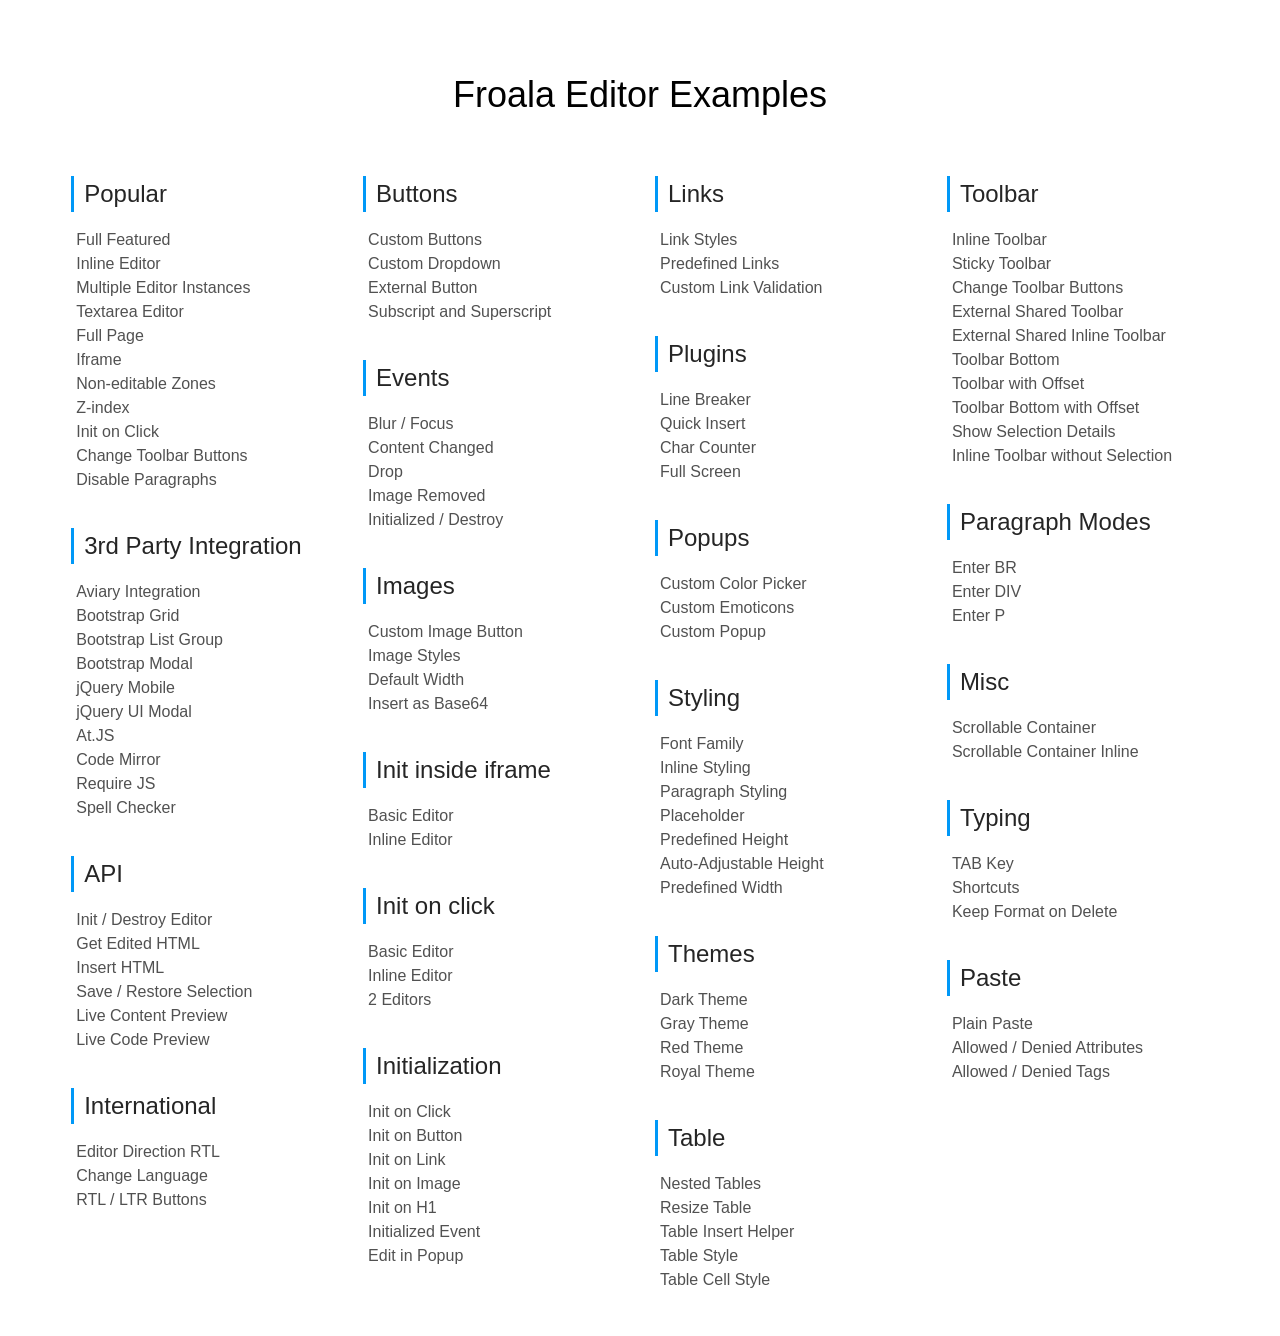
<file: webdeign/froala/index.html>
<!DOCTYPE html>
<html>

<head>
  <meta charset="utf-8">
  <meta name="viewport" content="width=device-width, height=device-height, initial-scale=1.0, maximum-scale=1.0" />
  <title>Froala Editor Examples</title>

  <style>
    body {
      line-height: 1.5;
      font-family: sans-serif;
      -webkit-font-smoothing: antialiased;
      -moz-osx-font-smoothing: grayscale;
    }

    section {
      width: 90%;
      margin: auto;
      padding-top: 30px;
    }

    #data-list {
      -webkit-column-gap: 30px;
      /* Chrome, Safari, Opera */
      -moz-column-gap: 30px;
      /* Firefox */
      column-gap: 30px;
      -webkit-column-count: 4;
      /* Chrome, Safari, Opera */
      -moz-column-count: 4;
      /* Firefox */
      column-count: 4;
    }

    #data-list>div {
      page-break-inside: avoid;
    }

    #data-list>div:after {
      content: "";
      display: block;
      height: 20px;
    }

    h1 {
      font-size: 36px;
      font-weight: 300;
      text-align: center;
    }

    h2 {
      margin: 0;
      color: #252525;
      border-left: 3px solid #0098f7;
      padding-left: 10px;
      font-weight: 400;
    }

    ul {
      padding-left: 5px;
    }

    ul li {
      list-style: none;
      font-size: 16px;
    }

    ul li a {
      text-decoration: none;
      color: #515151;
    }

  </style>
</head>

<body>
  <section>
    <h1>Froala Editor Examples</h1>

    <br/>

    <div id="data-list">
      <div>
        <h2>Popular</h2>
        <ul>
          <li><a href="./html/popular/full.html" title="Full Featured">Full Featured</a></li>
          <li><a href="./html/popular/toolbar_inline.html" title="Inline Editor">Inline Editor</a></li>
          <li><a href="./html/popular/two_instances.html" title="Multiple Editor Instances">Multiple Editor Instances</a></li>
          <li><a href="./html/popular/textarea.html" title="Textarea Editor">Textarea Editor</a></li>
          <li><a href="./html/popular/full_page.html" title="Full Page">Full Page</a></li>
          <li><a href="./html/popular/iframe.html" title="Iframe">Iframe</a></li>
          <li><a href="./html/popular/disable_edit.html" title="Non-editable Zones">Non-editable Zones</a></li>
          <li><a href="./html/popular/z_index.html" title="Z-index">Z-index</a></li>
          <li><a href="./html/popular/init_on_click.html" title="Init on Click">Init on Click</a></li>
          <li><a href="./html/popular/toolbar_buttons.html" title="Change Toolbar Buttons">Change Toolbar Buttons</a></li>
          <li><a href="./html/popular/disable_paragraphs.html" title="Disable Paragraphs">Disable Paragraphs</a></li>
        </ul>
      </div>

      <div>
        <h2>3rd Party Integration</h2>
        <ul>
          <li><a href="./html/3rd-party/aviary/index.html" title="Bootstrap Grid">Aviary Integration</a></li>
          <li><a href="./html/3rd-party/bootstrap/grid.html" title="Bootstrap Grid">Bootstrap Grid</a></li>
          <li><a href="./html/3rd-party/bootstrap/lists.html" title="Bootstrap List Group">Bootstrap List Group</a></li>
          <li><a href="./html/3rd-party/bootstrap/modal.html" title="Bootstrap Modal">Bootstrap Modal</a></li>
          <li><a href="./html/3rd-party/jquery/mobile.html" title="jQuery Mobile">jQuery Mobile</a></li>
          <li><a href="./html/3rd-party/jquery/ui_modal.html" title="jQuery UI Modal">jQuery UI Modal</a></li>
          <li><a href="./html/3rd-party/at.js.html" title="At.JS">At.JS</a></li>
          <li><a href="./html/3rd-party/code-mirror.html" title="Code Mirror">Code Mirror</a></li>
          <li><a href="./html/3rd-party/require_js/index.html" title="Require JS">Require JS</a></li>
          <li><a href="./html/3rd-party/spell-checker/spell-checker.html" title="Spell Checker">Spell Checker</a></li>
        </ul>
      </div>

      <div>
        <h2>API</h2>
        <ul>
          <li><a href="./html/api/init_destroy.html" title="Init / Destroy Editor">Init / Destroy Editor</a></li>
          <li><a href="./html/api/get_html.html" title="Get HTML">Get Edited HTML</a></li>
          <li><a href="./html/api/insert_html.html" title="Insert HTML">Insert HTML</a></li>
          <li><a href="./html/api/selection.html" title="Save / Restore Selection">Save / Restore Selection</a></li>
          <li><a href="./html/api/live_content_preview.html" title="Live Content Preview">Live Content Preview</a></li>
          <li><a href="./html/api/live_code_preview.html" title="Live Code Preview">Live Code Preview</a></li>
        </ul>
      </div>

      <div>
        <h2>International</h2>
        <ul>
          <li><a href="./html/international/direction_rtl.html" title="Editor Direction RTL">Editor Direction RTL</a></li>
          <li><a href="./html/international/language.html" title="Change Language">Change Language</a></li>
          <li><a href="./html/international/rtl_ltr_buttons.html" title="RTL / LTR Buttons">RTL / LTR Buttons</a></li>
        </ul>
      </div>

      <div>
        <h2>Buttons</h2>
        <ul>
          <li><a href="./html/buttons/custom_buttons.html" title="Custom Buttons">Custom Buttons</a></li>
          <li><a href="./html/buttons/custom_dropdown.html" title="Custom Dropdown">Custom Dropdown</a></li>
          <li><a href="./html/buttons/external_button.html" title="External Button">External Button</a></li>
          <li><a href="./html/buttons/subscript_superscript.html" title="Subscript and Superscript">Subscript and Superscript</a></li>
        </ul>
      </div>

      <div>
        <h2>Events</h2>
        <ul>
          <li><a href="./html/events/blur_focus.html" title="Blur / Focus">Blur / Focus</a></li>
          <li><a href="./html/events/content_changed.html" title="Content Changed">Content Changed</a></li>
          <li><a href="./html/events/drop.html" title="Drop">Drop</a></li>
          <li><a href="./html/events/image_removed.html" title="Image Removed">Image Removed</a></li>
          <li><a href="./html/events/initialized_destroy.html" title="Initialized / Destroy">Initialized / Destroy</a></li>
        </ul>
      </div>

      <div>
        <h2>Images</h2>
        <ul>
          <li><a href="./html/image/custom_button.html" title="Custom Image Button">Custom Image Button</a></li>
          <li><a href="./html/image/image_styles.html" title="Image Styles">Image Styles</a></li>
          <li><a href="./html/image/default_width.html" title="Default Width">Default Width</a></li>
          <li><a href="./html/image/insert_base64.html" title="Insert as Base64">Insert as Base64</a></li>
        </ul>
      </div>

      <div>
        <h2>Init inside iframe</h2>
        <ul>
          <li><a href="./html/init_inside_iframe/basic.html" title="Basic Editor inside iframe">Basic Editor</a></li>
          <li><a href="./html/init_inside_iframe/inline.html" title="Inline Editor inside iframe">Inline Editor</a></li>
        </ul>
      </div>

      <div>
        <h2>Init on click</h2>
        <ul>
          <li><a href="./html/init_on_click/basic.html" title="Basic Editor">Basic Editor</a></li>
          <li><a href="./html/init_on_click/inline.html" title="Inline Editor">Inline Editor</a></li>
          <li><a href="./html/init_on_click/two_editors.html" title="2 Editors">2 Editors</a></li>
        </ul>
      </div>

      <div>
        <h2>Initialization</h2>
        <ul>
          <li><a href="./html/initialization/init_on_click.html" title="Init on click">Init on Click</a></li>
          <li><a href="./html/initialization/init_on_button.html" title="Init on Button">Init on Button</a></li>
          <li><a href="./html/initialization/init_on_link.html" title="Init on Link">Init on Link</a></li>
          <li><a href="./html/initialization/init_on_image.html" title="Init on Image">Init on Image</a></li>
          <li><a href="./html/initialization/init_on_h1.html" title="Init on H1">Init on H1</a></li>
          <li><a href="./html/initialization/initialized_event.html" title="Initialized Event">Initialized Event</a></li>
          <li><a href="./html/initialization/edit_in_popup.html" title="Edit in Popup">Edit in Popup</a></li>
        </ul>
      </div>

      <div>
        <h2>Links</h2>
        <ul>
          <li><a href="./html/link/link_styles.html" title="Link Styles">Link Styles</a></li>
          <li><a href="./html/link/predefined_links.html" title="Predefined Links">Predefined Links</a></li>
          <li><a href="./html/link/custom_validation.html" title="Custom Link Validation">Custom Link Validation</a></li>
        </ul>
      </div>

      <div>
        <h2>Plugins</h2>
        <ul>
          <li><a href="./html/plugins/line_breaker.html" title="Line Breaker">Line Breaker</a></li>
          <li><a href="./html/plugins/quick_insert.html" title="Quick Insert">Quick Insert</a></li>
          <li><a href="./html/plugins/char_counter.html" title="Char Counter">Char Counter</a></li>
          <li><a href="./html/plugins/full_screen.html" title="Full Screen">Full Screen</a></li>
        </ul>
      </div>

      <div>
        <h2>Popups</h2>
        <ul>
          <li><a href="./html/popups/colors.html" title="Custom Color Picker">Custom Color Picker</a></li>
          <li><a href="./html/popups/emoticons.html" title="Custom Emoticons">Custom Emoticons</a></li>
          <li><a href="./html/popups/custom.html" title="Custom Popup">Custom Popup</a></li>
        </ul>
      </div>

      <div>
        <h2>Styling</h2>
        <ul>
          <li><a href="./html/styling/font_family.html" title="Font Family">Font Family</a></li>
          <li><a href="./html/styling/inline.html" title="Inline Styling">Inline Styling</a></li>
          <li><a href="./html/styling/paragraph.html" title="Paragraph Styling">Paragraph Styling</a></li>
          <li><a href="./html/styling/placeholder.html" title="Placeholder">Placeholder</a></li>
          <li><a href="./html/styling/height.html" title="Predefined Height">Predefined Height</a></li>
          <li><a href="./html/styling/adjustable_height.html" title="Auto-Adjustable Height">Auto-Adjustable Height</a></li>
          <li><a href="./html/styling/width.html" title="Predefined Width">Predefined Width</a></li>
        </ul>
      </div>

      <div>
        <h2>Themes</h2>
        <ul>
          <li><a href="./html/themes/dark.html" title="Dark Theme">Dark Theme</a></li>
          <li><a href="./html/themes/gray.html" title="Gray Theme">Gray Theme</a></li>
          <li><a href="./html/themes/red.html" title="Red Theme">Red Theme</a></li>
          <li><a href="./html/themes/royal.html" title="Royal Theme">Royal Theme</a></li>
        </ul>
      </div>

      <div>
        <h2>Table</h2>
        <ul>
          <li><a href="./html/table/nested.html" title="Nested Tables">Nested Tables</a></li>
          <li><a href="./html/table/resize.html" title="Resize Table">Resize Table</a></li>
          <li><a href="./html/table/insert_helper.html" title="Table Insert Helper">Table Insert Helper</a></li>
          <li><a href="./html/table/style.html" title="Table Style">Table Style</a></li>
          <li><a href="./html/table/cell_style.html" title="Table Cell Style">Table Cell Style</a></li>
        </ul>
      </div>

      <div>
        <h2>Toolbar</h2>
        <ul>
          <li><a href="./html/toolbar/inline.html" title="Inline Toolbar">Inline Toolbar</a></li>
          <li><a href="./html/toolbar/sticky.html" title="Sticky Toolbar">Sticky Toolbar</a></li>
          <li><a href="./html/toolbar/buttons.html" title="Change Toolbar Buttons">Change Toolbar Buttons</a></li>
          <li><a href="./html/toolbar/external.html" title="External Shared Toolbar">External Shared Toolbar</a></li>
          <li><a href="./html/toolbar/external_inline.html" title="External Shared Inline Toolbar">External Shared Inline Toolbar</a></li>
          <li><a href="./html/toolbar/bottom.html" title="Toolbar Bottom">Toolbar Bottom</a></li>
          <li><a href="./html/toolbar/offset.html" title="Toolbar with Offset">Toolbar with Offset</a></li>
          <li><a href="./html/toolbar/bottom_offset.html" title="Toolbar Bottom">Toolbar Bottom with Offset</a></li>
          <li><a href="./html/toolbar/show_selection.html" title="Show Selection Details">Show Selection Details</a></li>
          <li><a href="./html/toolbar/inline_selection.html" title="Inline Toolbar without Selection">Inline Toolbar without Selection</a></li>
        </ul>
      </div>

      <div>
        <h2>Paragraph Modes</h2>
        <ul>
          <li><a href="./html/paragraph_modes/enter_br.html" title="Enter BR">Enter BR</a></li>
          <li><a href="./html/paragraph_modes/enter_div.html" title="Enter DIV">Enter DIV</a></li>
          <li><a href="./html/paragraph_modes/enter_p.html" title="Enter P">Enter P</a></li>
        </ul>
      </div>

      <div>
        <h2>Misc</h2>
        <ul>
          <li><a href="./html/misc/scrollable_container.html" title="Scrollable Container">Scrollable Container</a></li>
          <li><a href="./html/misc/scrollable_container_inline.html" title="Scrollable Container Inline Editor">Scrollable Container Inline</a></li>
        </ul>
      </div>

      <div>
        <h2>Typing</h2>
        <ul>
          <li><a href="./html/typing/tab.html" title="TAB Key">TAB Key</a></li>
          <li><a href="./html/typing/shortcuts.html" title="Shortcuts">Shortcuts</a></li>
          <li><a href="./html/typing/keep_format.html" title="Keep Format on Delete">Keep Format on Delete</a></li>
        </ul>
      </div>

      <div>
        <h2>Paste</h2>
        <ul>
          <li><a href="./html/paste/plain.html" title="Plain Paste">Plain Paste</a></li>
          <li><a href="./html/paste/attrs.html" title="Allowed / Denied Attributes">Allowed / Denied Attributes</a></li>
          <li><a href="./html/paste/tags.html" title="Allowed / Denied Tags">Allowed / Denied Tags</a></li>
        </ul>
      </div>
    </div>
  </section>
</body>
</file>
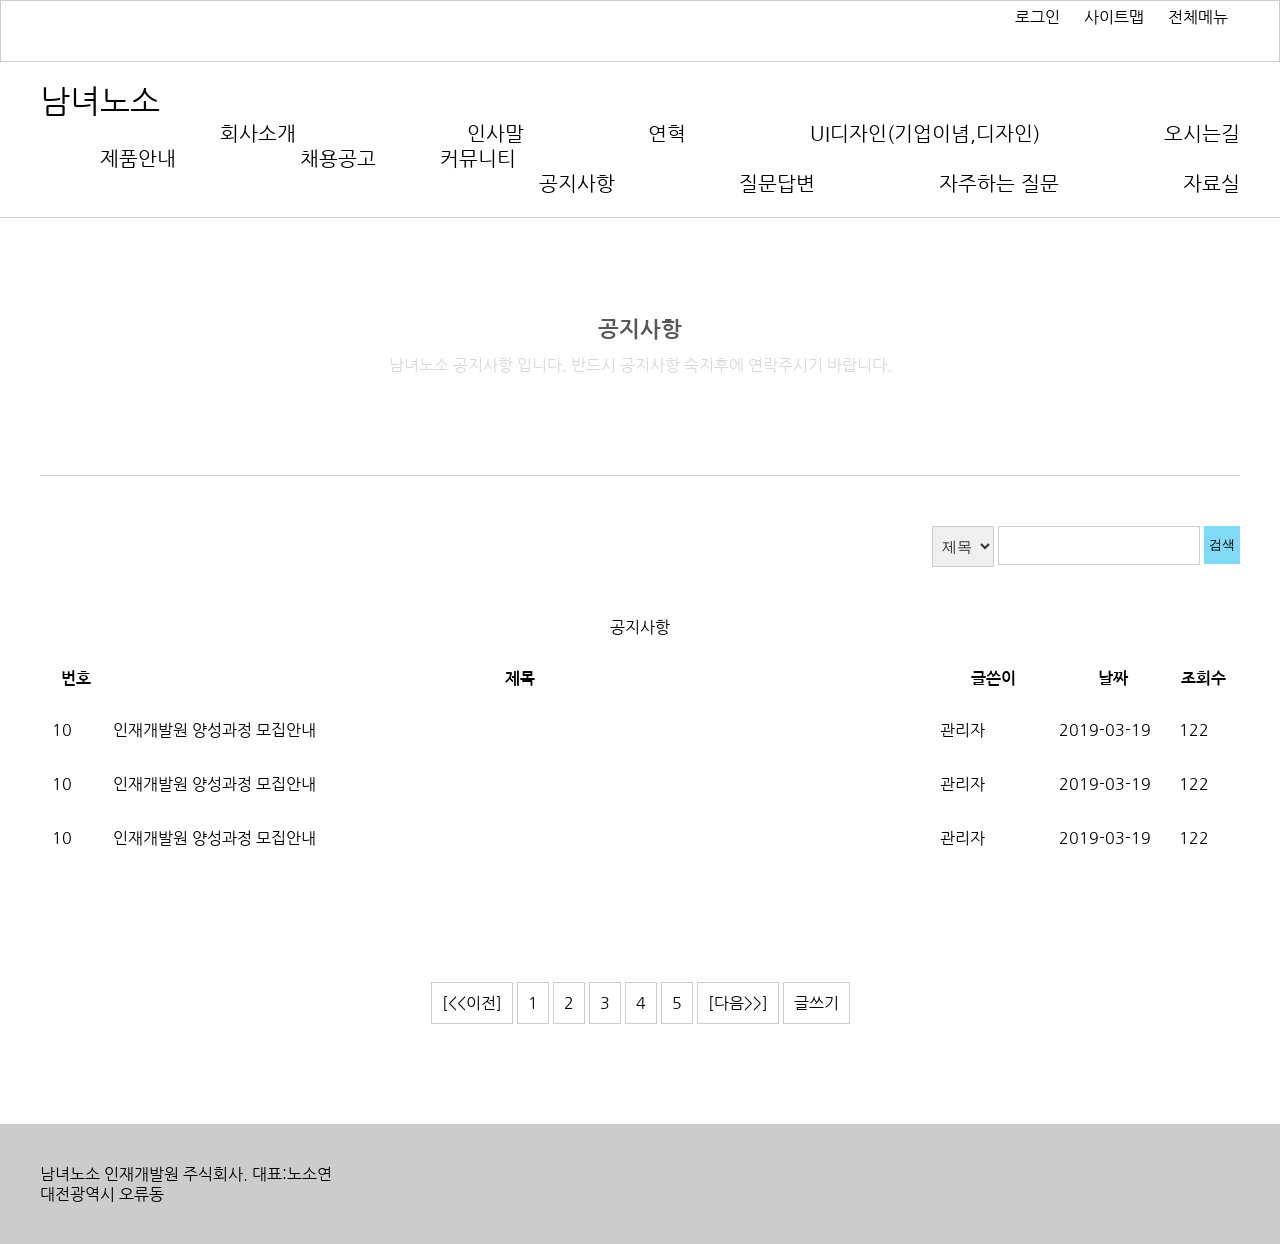
<file: webdeign/bbs/notice.html>
<!doctype html>
<html>
	<head>
		<title>핑구소연</title>
		<meta charset="utf-8">
		<link href="../css/common.css" rel="stylesheet">
		<link href="../css/noso.css" rel="stylesheet">
		<script src="../js/jquery-3.3.1.min.js"></script>
		<script src="../js/script.js"></script>
	</head>
	
	<body>
		<div class="hb">
			<div class="w1200">
				<div class="h80">
					<ul class="side">
						<li><a href="../login/login.html">로그인</a></li>
						<li><a href="#">사이트맵</a></li>
						<li><a href="#">전체메뉴</a></li>
					</ul>
				</div>
			</div>
		</div>
		
		<div class="header">
			<header>
				<h1 class="logo"><a href="../index.html">남녀노소</h1>
				<nav id="nav">
					<ul class="depth1">
						<li class="on"><a href="../intro/intro.html">회사소개</a>
							<ul class="depth2">
								<li><a href="#">인사말</a></li>
								<li><a href="#">연혁</a></li>
								<li><a href="#">UI디자인(기업이념,디자인)</a></li>
								<li><a href="#">오시는길</a></li>
							</ul>
						</li>
						<li><a href="../product/product.html">제품안내</a></li>
						<li><a href="../recruit/recruit.html">채용공고</a></li>
						<li><a href="../bbs/community.html">커뮤니티</a>
							<ul class="depth2">
								<li><a href="notice.html">공지사항</a></li>
								<li><a href="#">질문답변</a></li>
								<li><a href="#">자주하는 질문</a></li>
								<li><a href="#">자료실</a></li>
							</ul>
						</li>
					</ul>
				</nav>
			</header>
		</div>
		
		<!-- content area-->
		<div class="contents">
			<div class="product_contents">
				<h2>공지사항</h2>
				<p>남녀노소 공지사항 입니다. 반드시 공지사항 숙지후에 연락주시기 바랍니다.</p>
				<div class="line"></div>
				<div class="search_form">
					<form name="search" method="post" action="product.html">
						<select name="sel">
							<option value="제목">제목</option>
							<option value="내용">내용</option>
						</select>
						<input type="text" name="search_txt" class="se_txt">
						<input type="submit" value="검색" class="btn_submit">
						<!--button으로 만들때는 onclick="javascript" -->
					</form>
				</div>
				<div class="notice_body">
					<table summary="공지사항 표입니다. 번호,제목,글쓴이,날짜, 조회수 항목이 있습니다." style="width:100%">
						<caption>공지사항</caption>
						<colgroup>
							<col width="5%">
							<col width="*">
							<col width="10%">
							<col width="10%">
							<col width="5%">
						</colgroup>
						<tr>
							<th>번호</th>
							<th>제목</th>
							<th>글쓴이</th>
							<th>날짜</th>
							<th>조회수</th>
						</tr>
						<!--제목은 링크 걸어주기-->
						<tr>
							<td>10</td>
							<td><a href="noticeTitle.do?no="+레코드 번호값>인재개발원 양성과정 모집안내</a></td>
							<td>관리자</td>
							<td>2019-03-19</td>
							<td>122</td>
						</tr>
						<tr>
							<td>10</td>
							<td><a href="noticeTitle.do?no="+레코드 번호값>인재개발원 양성과정 모집안내</a></td>
							<td>관리자</td>
							<td>2019-03-19</td>
							<td>122</td>
						</tr>
						<tr>
							<td>10</td>
							<td><a href="noticeTitle.do?no="+레코드 번호값>인재개발원 양성과정 모집안내</a></td>
							<td>관리자</td>
							<td>2019-03-19</td>
							<td>122</td>
						</tr>
					</table>
				</div>
			</div>
			</div>
			<div class="page">
				<a href="">[<<이전]</a> <a href="">1</a> <a href="">2</a> <a href="">3</a> <a href="">4</a> <a href="">5</a> <a href="">[다음>>]</a>
				<a href="product_write.html" class="btn_write">글쓰기</a>
			</div>
		
		
		
		<!--content end -->
		<footer>
				<div class="w1200">
					<p>
					남녀노소 인재개발원 주식회사.
					대표:노소연</p><!-- 문단태그 !-->
					<address>
						대전광역시 오류동
					</address>
				</div>
			</footer>
		</body>
	</html>
</file>
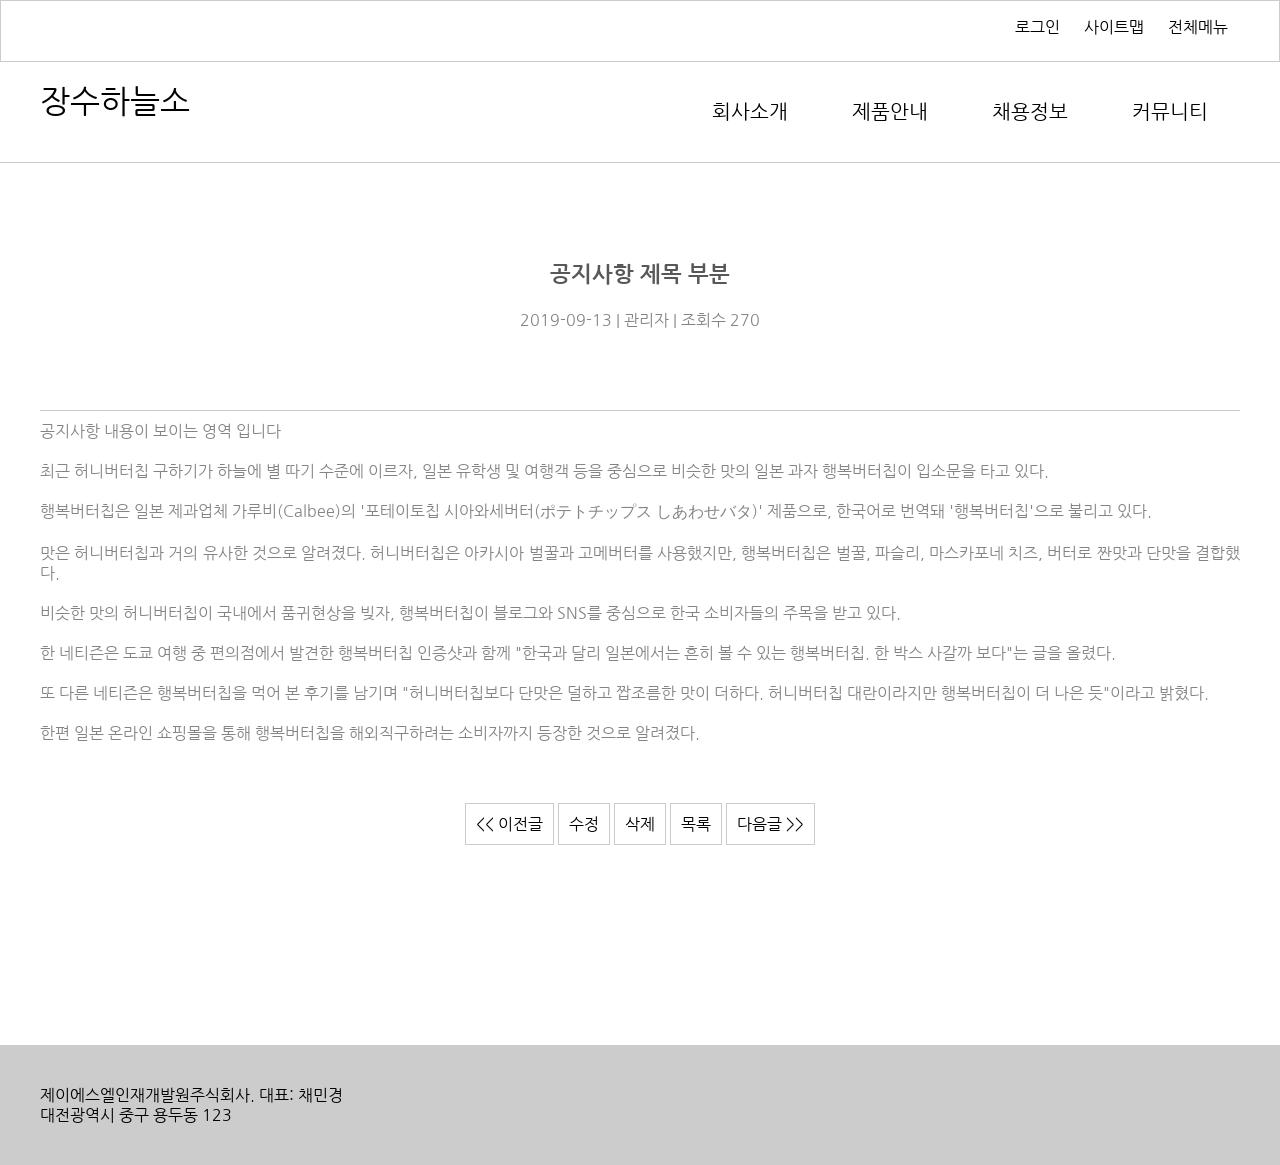
<file: webdeign/bbs/notice_view.html>
<!doctype html>
<html>
	<head>
		<title>장수하늘소</title>
		<meta charset="utf-8">
		<link href="../css/common.css" rel="stylesheet">
		<link href="../css/jangsu.css" rel="stylesheet">
		<script src="../js/jquery-3.3.1.min.js"></script>
		<script src="../js/script.js"></script>
	</head>
	<body>
		<div class="hb">
			<div class="w1200">
				<div class="h80">
					<ul class="side">
						<li><a href="../login/login.html">로그인</a></li>
						<li><a href="#">사이트맵</a></li>
						<li><a href="#">전체메뉴</a></li>
					</ul>
				</div>
			</div>
		</div>
		
		<div class="header">
			<header>
				<h1 class="logo"><a href="../index.html">장수하늘소</a></h1>
				<nav id="nav">
					<ul class="depth1">
						<li><a href="intro/intro.html">회사소개</a>
							<ul class="depth2">
								<li><a href="#">인사말</a></li>
								<li><a href="#">연혁</a></li>
								<li><a href="#">UI디자인</a></li>
								<li><a href="#">오시는길</a></li>
							</ul>
						</li>
						<li><a href="product/product.html">제품안내</a></li>
						<li><a href="recruit/recruit.html">채용정보</a></li>
						<li><a href="bbs/community.html">커뮤니티</a>
							<ul  class="depth2">
								<li><a href="../bbs/notice.html">공지사항</a></li>
								<li><a href="../bbs/qa.html">질문답변</a></li>
								<li><a href="../bbs/faq.html">자주하는질문</a></li>
								<li><a href="../bbs/download.html">자료실</a></li>
							</ul>
						</li>
					</ul>
				</nav>
			</header>
		</div>
		
		<!-- content area -->
			<div class="contents">
				<div class="bbs_view">
					<h2>공지사항 제목 부분</h2>
					<p class="item">2019-09-13 | 관리자 | 조회수 270</p>
					<div class="line"></div>
					<p>공지사항 내용이 보이는 영역 입니다</p>

<p>최근 허니버터칩 구하기가 하늘에 별 따기 수준에 이르자, 일본 유학생 및 여행객 등을 중심으로 비슷한 맛의 일본 과자 행복버터칩이 입소문을 타고 있다. </p>

<p>행복버터칩은 일본 제과업체 가루비(Calbee)의 '포테이토칩 시아와세버터(ポテトチップス しあわせバタ)' 제품으로, 한국어로 번역돼 '행복버터칩'으로 불리고 있다. </p>

<p>맛은 허니버터칩과 거의 유사한 것으로 알려졌다. 허니버터칩은 아카시아 벌꿀과 고메버터를 사용했지만, 행복버터칩은 벌꿀, 파슬리, 마스카포네 치즈, 버터로 짠맛과 단맛을 결합했다. </p>

<p>비슷한 맛의 허니버터칩이 국내에서 품귀현상을 빚자, 행복버터칩이 블로그와 SNS를 중심으로 한국 소비자들의 주목을 받고 있다. </p>

<p>한 네티즌은 도쿄 여행 중 편의점에서 발견한 행복버터칩 인증샷과 함께 "한국과 달리 일본에서는 흔히 볼 수 있는 행복버터칩. 한 박스 사갈까 보다"는 글을 올렸다.</p>

<p>또 다른 네티즌은 행복버터칩을 먹어 본 후기를 남기며 "허니버터칩보다 단맛은 덜하고 짭조름한 맛이 더하다. 허니버터칩 대란이라지만 행복버터칩이 더 나은 듯"이라고 밝혔다.

<p>한편 일본 온라인 쇼핑몰을 통해 행복버터칩을 해외직구하려는 소비자까지 등장한 것으로 알려졌다.</p>

					
				</div>
				<div class="btn_view">
					<a href=""><< 이전글</a> <a href="">수정</a> <a href="" onClick="confirm('정말로 삭제 하실래요?')">삭제</a> <a href="notice.html">목록</a> <a href="">다음글 >></a>
				</div>
			</div>
		<!-- content end -->
		
		<footer>
			<div class="w1200">
				<p>제이에스엘인재개발원주식회사.	대표: 채민경</p>
				<address>
					대전광역시 중구 용두동 123
				</address>
			</div>
		</footer>
	</body>
</html>
</file>
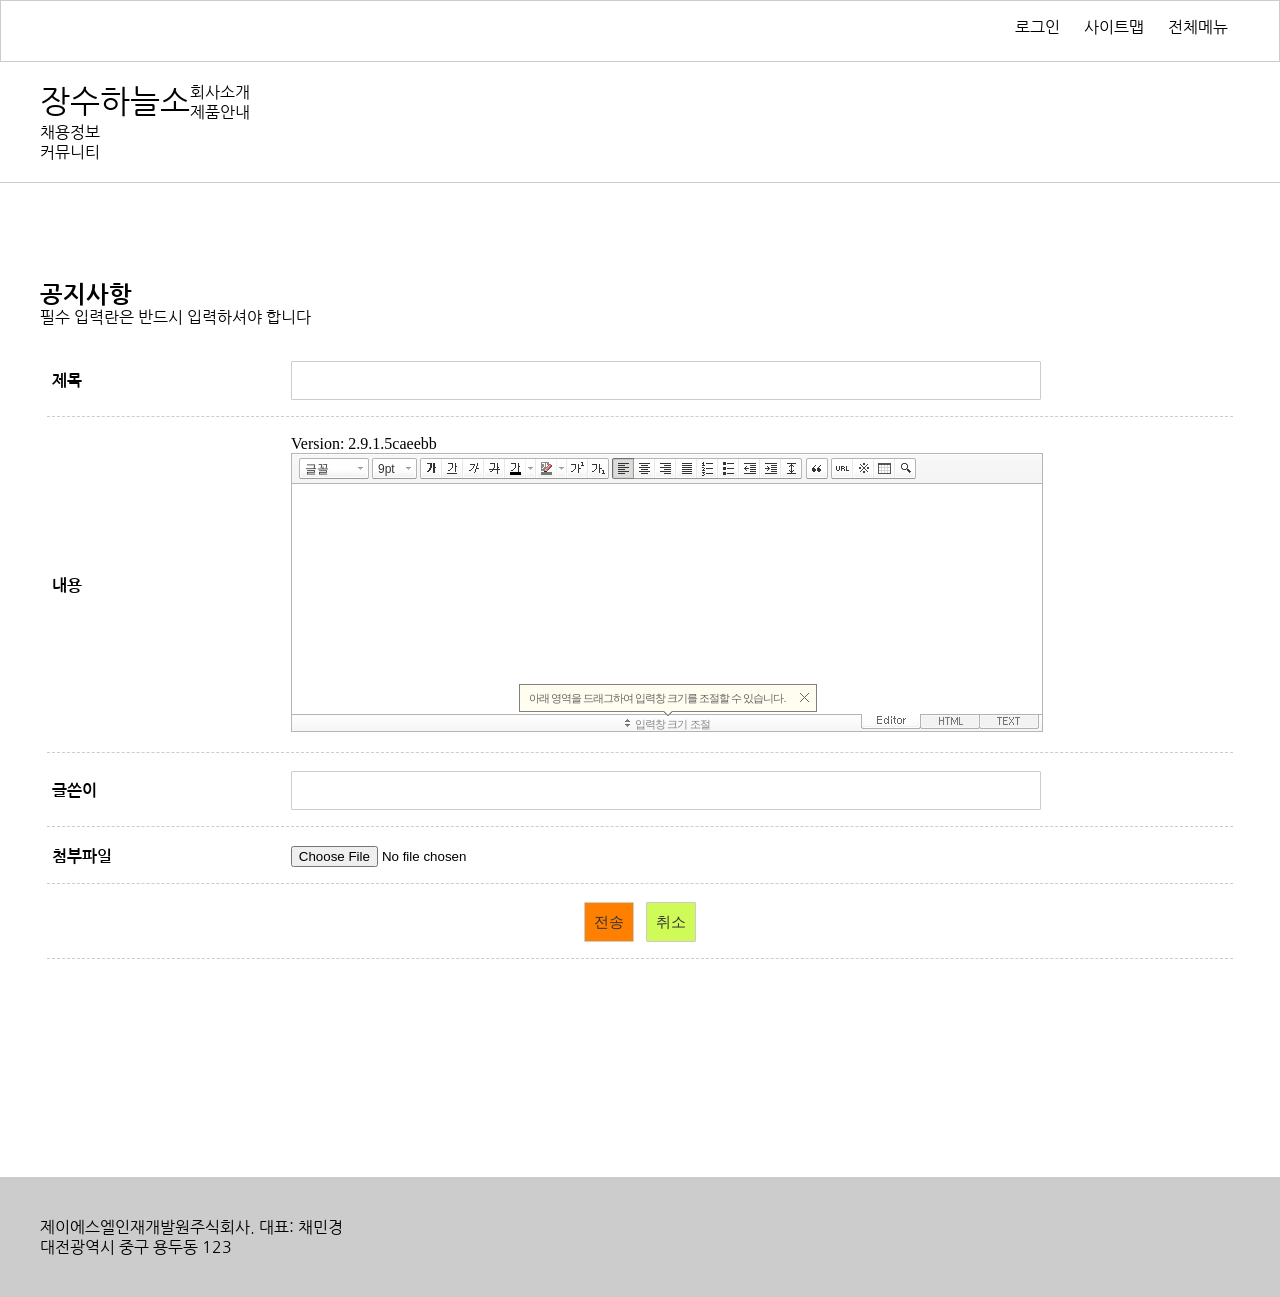
<file: webdeign/bbs/notice_write.html>
<!doctype html>
<html>
	<head>
		<title>장수하늘소</title>
		<meta charset="utf-8">
		<link href="../css/common.css" rel="stylesheet">
		<link href="../css/jangsu.css" rel="stylesheet">
		<script src="../js/script.js"></script>
		<script type="text/javascript" src="http://code.jquery.com/jquery-1.9.0.min.js"></script>

		<script type="text/javascript" src="../smarteditor2/js/service/HuskyEZCreator.js" charset="utf-8"></script>
	</head>
	<body>
		<div class="hb">
			<div class="w1200">
				<div class="h80">
					<ul class="side">
						<li><a href="login.html">로그인</a></li>
						<li><a href="#">사이트맵</a></li>
						<li><a href="#">전체메뉴</a></li>
					</ul>
				</div>
			</div>
		</div>
		
		<div class="header">
			<header>
				<h1 class="logo"><a href="../index.html">장수하늘소</a></h1>
				<nav>
					<ul class="nav">
						<li><a href="../intro/intro.html">회사소개</a></li>
						<li><a href="../product/product.html">제품안내</a></li>
						<li><a href="../recruit/recruit.html">채용정보</a></li>
						<li><a href="../bbs/community.html">커뮤니티</a></li>
					</ul>
				</nav>
			</header>
		</div>
		
		<!-- content area -->
		<div class="contents">
		<form name="noticesss" method="post" action="">
			<h2>공지사항</h2>
			<p>필수 입력란은 반드시 입력하셔야 합니다</p>
			<table summary="번호, 제목, 내용, 글쓴이, 파일 입니다" class="member_table">
				<caption class="readonly">공지사항 표</caption>
				<colgroup>
					<col width="20%">
					<col width="*">
				</colgroup>
				<tbody>
					<tr>
						<th>제목</th>
						<td><input type="text" name="title" class="w80"></td>
					</tr>
					<tr>
						<th>내용</th>
						<td><textarea  class="w80 noresize" name="ir1" id="ir1"></textarea></td>
					</tr>

					
					<tr>
						<th>글쓴이</th>
						<td><input type="text" name="writer" class="w80"></td>
					</tr>
					<tr>
						<th>첨부파일</th>
						<td><input type="file" name="purl" class="w80"></td>
					</tr>
					<tr>
						<td colspan="2" class="txtc">
						<input type="button" value="전송" class="btn_ok">&nbsp;&nbsp;
						<input type="button" value="취소" onclick="location.href='../index.html'" class="btn_reset">
					</tr>
				</tbody>
			</table>
			
		</form>
		</div>
		<!-- content end -->

					<script type="text/javascript">

					var oEditors = [];
					nhn.husky.EZCreator.createInIFrame({
						oAppRef: oEditors,
						elPlaceHolder: "ir1",
						sSkinURI: "../smarteditor2/SmartEditor2Skin.html",
						fCreator: "createSEditor2"
					});

					</script>

	
		
		<footer>
			<div class="w1200">
				<p>제이에스엘인재개발원주식회사.	대표: 채민경</p>
				<address>
					대전광역시 중구 용두동 123
				</address>
			</div>
		</footer>
	</body>
</html>
</file>
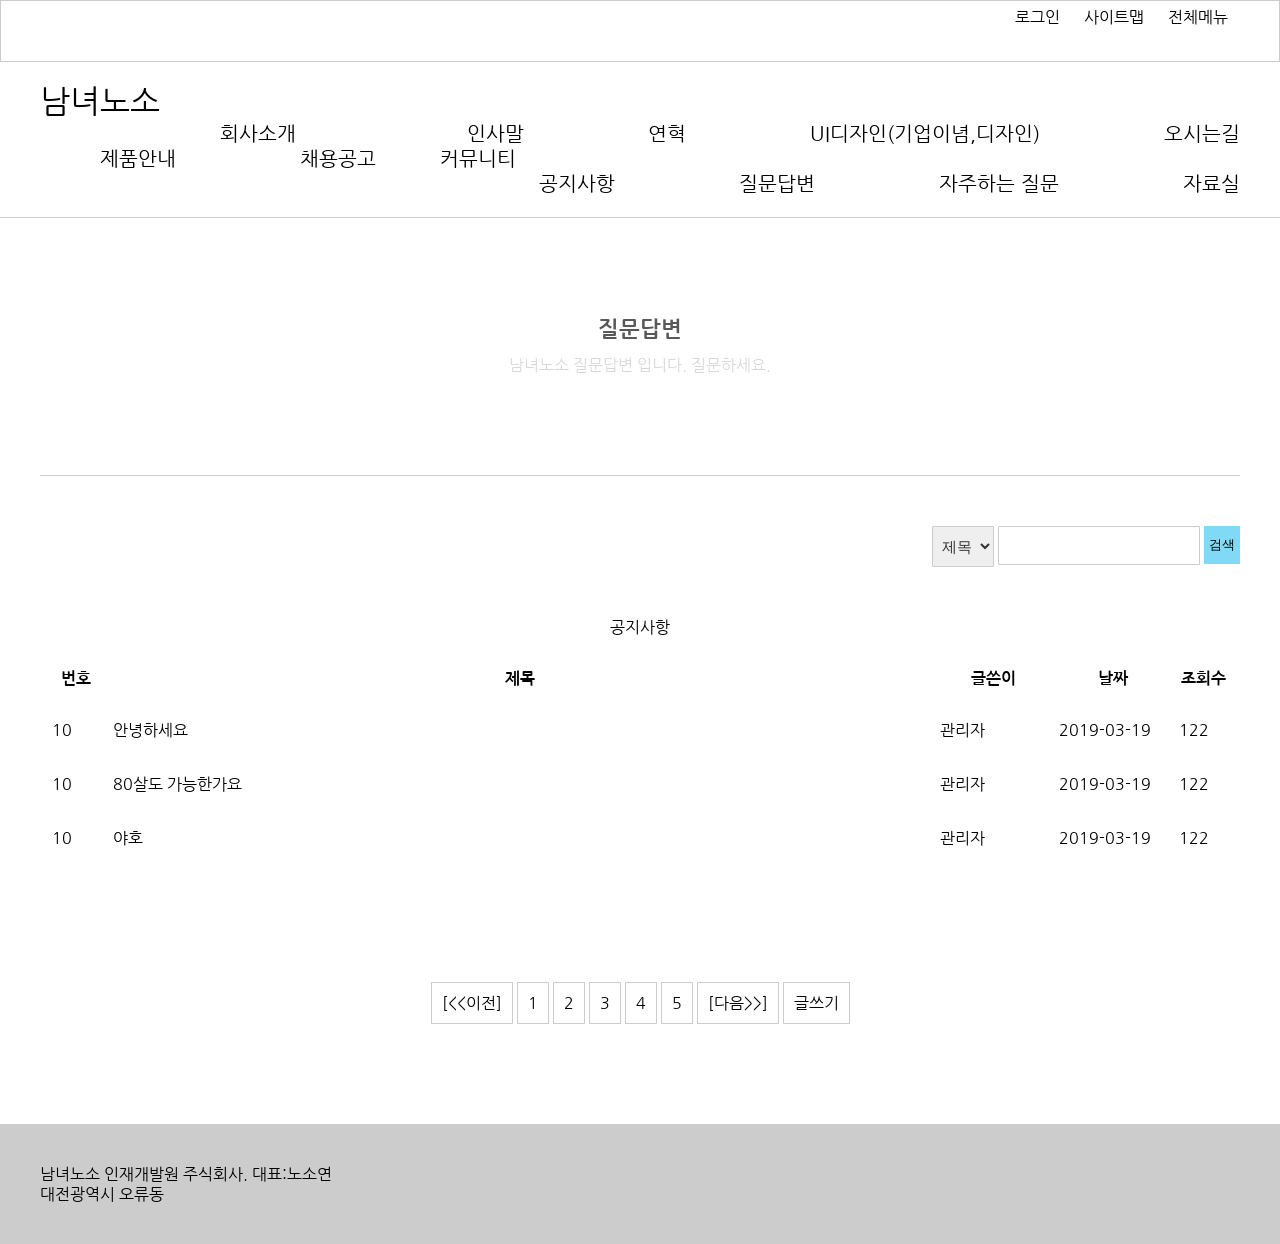
<file: webdeign/bbs/Q&A.html>
<!doctype html>
<html>
	<head>
		<title>핑구소연</title>
		<meta charset="utf-8">
		<link href="../css/common.css" rel="stylesheet">
		<link href="../css/noso.css" rel="stylesheet">
		<script src="../js/jquery-3.3.1.min.js"></script>
		<script src="../js/script.js"></script>
	</head>
	
	<body>
		<div class="hb">
			<div class="w1200">
				<div class="h80">
					<ul class="side">
						<li><a href="../login/login.html">로그인</a></li>
						<li><a href="#">사이트맵</a></li>
						<li><a href="#">전체메뉴</a></li>
					</ul>
				</div>
			</div>
		</div>
		
		<div class="header">
			<header>
				<h1 class="logo"><a href="../index.html">남녀노소</h1>
				<nav id="nav">
					<ul class="depth1">
						<li class="on"><a href="../intro/intro.html">회사소개</a>
							<ul class="depth2">
								<li><a href="#">인사말</a></li>
								<li><a href="#">연혁</a></li>
								<li><a href="#">UI디자인(기업이념,디자인)</a></li>
								<li><a href="#">오시는길</a></li>
							</ul>
						</li>
						<li><a href="../product/product.html">제품안내</a></li>
						<li><a href="../recruit/recruit.html">채용공고</a></li>
						<li><a href="../bbs/community.html">커뮤니티</a>
							<ul class="depth2">
								<li><a href="notice.html">공지사항</a></li>
								<li><a href="#">질문답변</a></li>
								<li><a href="#">자주하는 질문</a></li>
								<li><a href="#">자료실</a></li>
							</ul>
						</li>
					</ul>
				</nav>
			</header>
		</div>
		
		<!-- content area-->
		<div class="contents">
			<div class="product_contents">
				<h2>질문답변</h2>
				<p>남녀노소 질문답변 입니다. 질문하세요.</p>
				<div class="line"></div>
				<div class="search_form">
					<form name="search" method="post" action="product.html">
						<select name="sel">
							<option value="제목">제목</option>
							<option value="내용">내용</option>
						</select>
						<input type="text" name="search_txt" class="se_txt">
						<input type="submit" value="검색" class="btn_submit">
						<!--button으로 만들때는 onclick="javascript" -->
					</form>
				</div>
				<div class="notice_body">
					<table summary="질문답변 표입니다. 번호,제목,글쓴이,날짜, 조회수 항목이 있습니다." style="width:100%">
						<caption>공지사항</caption>
						<colgroup>
							<col width="5%">
							<col width="*">
							<col width="10%">
							<col width="10%">
							<col width="5%">
						</colgroup>
						<tr>
							<th>번호</th>
							<th>제목</th>
							<th>글쓴이</th>
							<th>날짜</th>
							<th>조회수</th>
						</tr>
						<!--제목은 링크 걸어주기-->
						<tr>
							<td>10</td>
							<td><a href="noticeTitle.do?no="+레코드 번호값>안녕하세요</a></td>
							<td>관리자</td>
							<td>2019-03-19</td>
							<td>122</td>
						</tr>
						<tr>
							<td>10</td>
							<td><a href="noticeTitle.do?no="+레코드 번호값>80살도 가능한가요</a></td>
							<td>관리자</td>
							<td>2019-03-19</td>
							<td>122</td>
						</tr>
						<tr>
							<td>10</td>
							<td><a href="noticeTitle.do?no="+레코드 번호값>야호</a></td>
							<td>관리자</td>
							<td>2019-03-19</td>
							<td>122</td>
						</tr>
					</table>
				</div>
			</div>
			</div>
			<div class="page">
				<a href="">[<<이전]</a> <a href="">1</a> <a href="">2</a> <a href="">3</a> <a href="">4</a> <a href="">5</a> <a href="">[다음>>]</a>
				<a href="product_write.html" class="btn_write">글쓰기</a>
			</div>
		
		
		
		<!--content end -->
		<footer>
				<div class="w1200">
					<p>
					남녀노소 인재개발원 주식회사.
					대표:노소연</p><!-- 문단태그 !-->
					<address>
						대전광역시 오류동
					</address>
				</div>
			</footer>
		</body>
	</html>
</file>
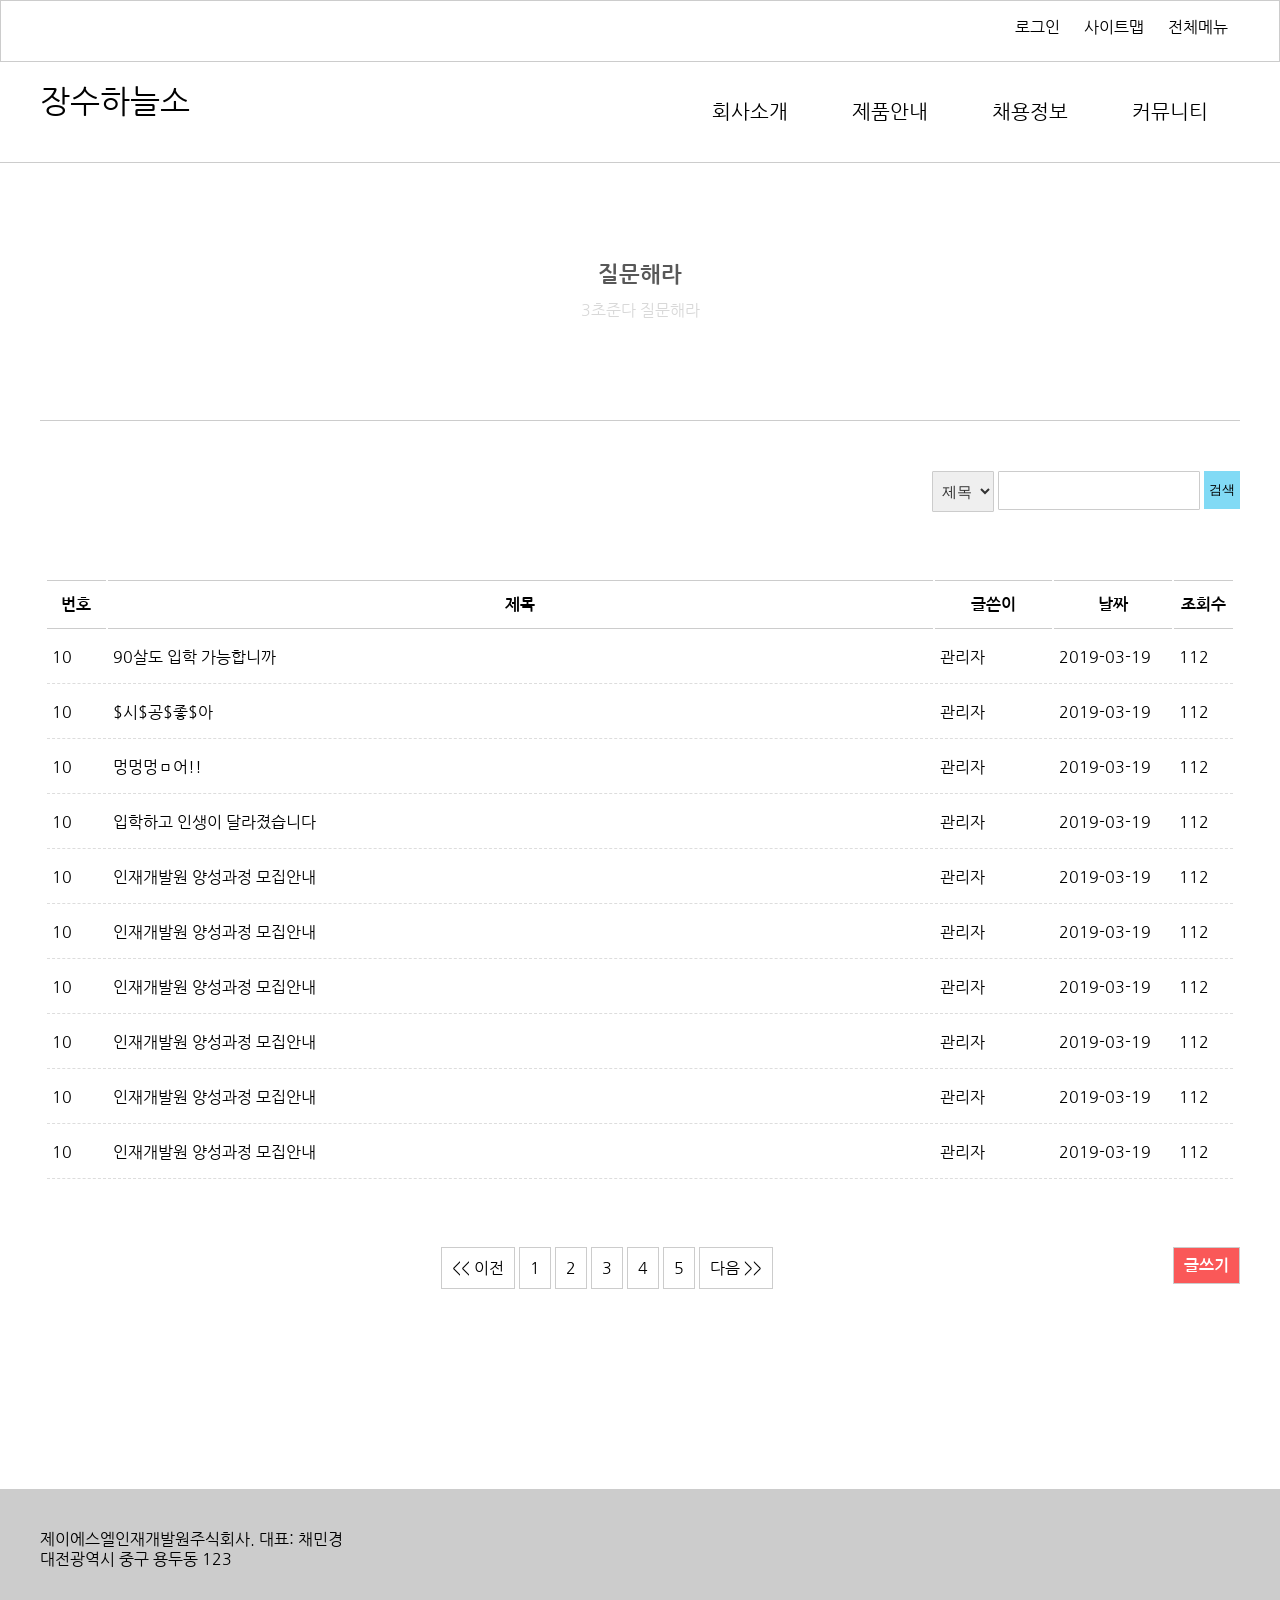
<file: webdeign/bbs/qa.html>
<!doctype html>
<html>
	<head>
		<title>장수하늘소</title>
		<meta charset="utf-8">
		<link href="../css/common.css" rel="stylesheet">
		<link href="../css/jangsu.css" rel="stylesheet">
		<script src="../js/jquery-3.3.1.min.js"></script>
		<script src="../js/script.js"></script>
	</head>
	<body>
		<div class="hb">
			<div class="w1200">
				<div class="h80">
					<ul class="side">
						<li><a href="../login/login.html">로그인</a></li>
						<li><a href="#">사이트맵</a></li>
						<li><a href="#">전체메뉴</a></li>
					</ul>
				</div>
			</div>
		</div>
		
		<div class="header">
			<header>
				<h1 class="logo"><a href="../index.html">장수하늘소</a></h1>
				<nav id="nav">
					<ul class="depth1">
						<li><a href="../intro/intro.html">회사소개</a>
							<ul class="depth2">
								<li><a href="#">인사말</a></li>
								<li><a href="#">연혁</a></li>
								<li><a href="#">UI디자인</a></li>
								<li><a href="#">오시는길</a></li>
							</ul>
						</li>
						<li><a href="../product/product.html">제품안내</a></li>
						<li><a href="../recruit/recruit.html">채용정보</a></li>
						<li><a href="../bbs/community.html">커뮤니티</a>
							<ul  class="depth2">
								<li><a href="../bbs/notice.html">공지사항</a></li>
								<li><a href="../bbs/qa.html">질문답변</a></li>
								<li><a href="../bbs/faq.html">자주하는질문</a></li>
								<li><a href="../bbs/download.html">자료실</a></li>
							</ul>
						</li>
					</ul>
				</nav>
			</header>
		</div>
		
		<!-- content area -->
			<div class="contents">
				<div class="product_contents">
					<h2>질문해라</h2>
					<p>3초준다 질문해라</p>
					<div class="line"></div>
					<div class="search_form">
						<form name="search" method="post" action="product.html">
							<select name="sel">
								<option value="제목">제목</option>
								<option value="내용">내용</option>
							</select>
							<input type="text" name="search_txt" class="se_txt">
							<input type="submit" value="검색" class="btn_submit">
						</form>
					</div>
				</div>

				<div class="notice_body">
					<table summary="질문답변입니다. 번호, 제목, 글쓴이, 날짜, 조회수 항목이 있습니다" style="width:100%">
						<caption class="readonly">질문답변</caption>
						<colgroup>
							<col width="5%">
							<col width="*">
							<col width="10%">
							<col width="10%">
							<col width="5%">
						</colgroup>
						<tr>
							<th>번호</th>
							<th>제목</th>
							<th>글쓴이</th>
							<th>날짜</th>
							<th>조회수</th>
						</tr>
						<tr>
							<td>10</td>
							<td><a href="qa_view.html">90살도 입학 가능합니까</a></td>
							<td>관리자</td>
							<td>2019-03-19</td>
							<td>112</td>
						</tr>
						<tr>
							<td>10</td>
							<td><a href="qa_view.html">$시$공$좋$아</a></td>
							<td>관리자</td>
							<td>2019-03-19</td>
							<td>112</td>
						</tr>
						<tr>
							<td>10</td>
							<td><a href="qa_view.html">멍멍멍ㅁ어!!</a></td>
							<td>관리자</td>
							<td>2019-03-19</td>
							<td>112</td>
						</tr>
						<tr>
							<td>10</td>
							<td><a href="qa_view.html">입학하고 인생이 달라졌습니다</a></td>
							<td>관리자</td>
							<td>2019-03-19</td>
							<td>112</td>
						</tr>
						<tr>
							<td>10</td>
							<td><a href="qa_view.html">인재개발원 양성과정 모집안내</a></td>
							<td>관리자</td>
							<td>2019-03-19</td>
							<td>112</td>
						</tr>
						<tr>
							<td>10</td>
							<td><a href="qa_view.html">인재개발원 양성과정 모집안내</a></td>
							<td>관리자</td>
							<td>2019-03-19</td>
							<td>112</td>
						</tr>
						<tr>
							<td>10</td>
							<td><a href="qa_view.html">인재개발원 양성과정 모집안내</a></td>
							<td>관리자</td>
							<td>2019-03-19</td>
							<td>112</td>
						</tr>
						<tr>
							<td>10</td>
							<td><a href="qa_view.html">인재개발원 양성과정 모집안내</a></td>
							<td>관리자</td>
							<td>2019-03-19</td>
							<td>112</td>
						</tr>
						<tr>
							<td>10</td>
							<td><a href="qa_view.html">인재개발원 양성과정 모집안내</a></td>
							<td>관리자</td>
							<td>2019-03-19</td>
							<td>112</td>
						</tr>
						<tr>
							<td>10</td>
							<td><a href="qa_view.html">인재개발원 양성과정 모집안내</a></td>
							<td>관리자</td>
							<td>2019-03-19</td>
							<td>112</td>
						</tr>
						
					</table>
				</div>
				
				<div class="page">
					<a href=""><< 이전</a> <a href="">1</a> <a href="">2</a> <a href="">3</a> <a href="">4</a> <a href="">5</a> <a href="">다음 >></a>
					<a href="notice_write.html" class="btn_write">글쓰기</a>
				</div>
			</div>
		<!-- content end -->
		
		<footer>
			<div class="w1200">
				<p>제이에스엘인재개발원주식회사.	대표: 채민경</p>
				<address>
					대전광역시 중구 용두동 123
				</address>
			</div>
		</footer>
	</body>
</html>
</file>
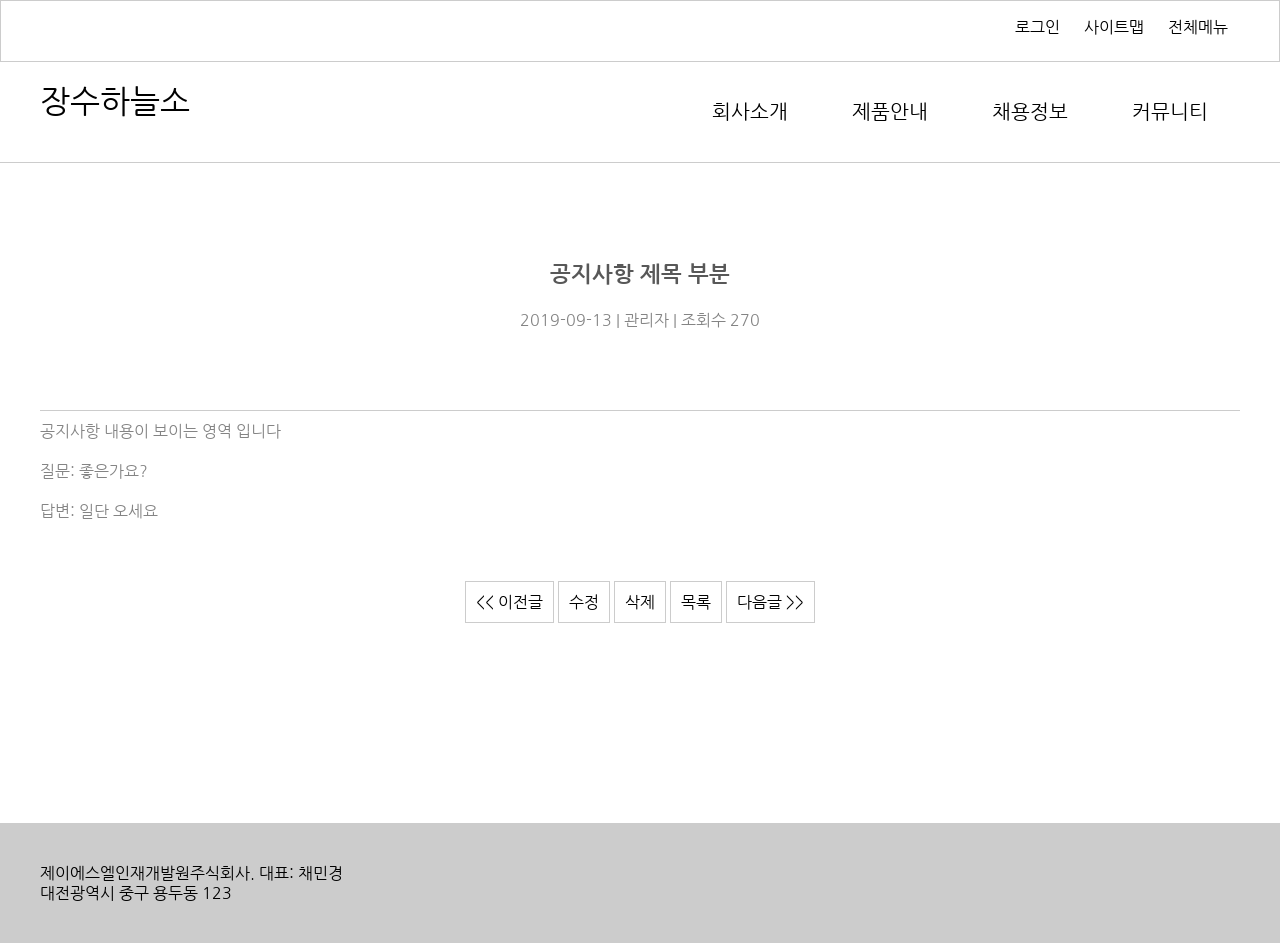
<file: webdeign/bbs/qa_view.html>
<!doctype html>
<html>
	<head>
		<title>장수하늘소</title>
		<meta charset="utf-8">
		<link href="../css/common.css" rel="stylesheet">
		<link href="../css/jangsu.css" rel="stylesheet">
		<script src="../js/jquery-3.3.1.min.js"></script>
		<script src="../js/script.js"></script>
	</head>
	<body>
		<div class="hb">
			<div class="w1200">
				<div class="h80">
					<ul class="side">
						<li><a href="../login/login.html">로그인</a></li>
						<li><a href="#">사이트맵</a></li>
						<li><a href="#">전체메뉴</a></li>
					</ul>
				</div>
			</div>
		</div>
		
		<div class="header">
			<header>
				<h1 class="logo"><a href="../index.html">장수하늘소</a></h1>
				<nav id="nav">
					<ul class="depth1">
						<li><a href="intro/intro.html">회사소개</a>
							<ul class="depth2">
								<li><a href="#">인사말</a></li>
								<li><a href="#">연혁</a></li>
								<li><a href="#">UI디자인</a></li>
								<li><a href="#">오시는길</a></li>
							</ul>
						</li>
						<li><a href="product/product.html">제품안내</a></li>
						<li><a href="recruit/recruit.html">채용정보</a></li>
						<li><a href="bbs/community.html">커뮤니티</a>
							<ul  class="depth2">
								<li><a href="../bbs/notice.html">공지사항</a></li>
								<li><a href="../bbs/qa.html">질문답변</a></li>
								<li><a href="../bbs/faq.html">자주하는질문</a></li>
								<li><a href="../bbs/download.html">자료실</a></li>
							</ul>
						</li>
					</ul>
				</nav>
			</header>
		</div>
		
		<!-- content area -->
			<div class="contents">
				<div class="bbs_view">
					<h2>공지사항 제목 부분</h2>
					<p class="item">2019-09-13 | 관리자 | 조회수 270</p>
					<div class="line"></div>
					<p>공지사항 내용이 보이는 영역 입니다</p>

<p>질문: 좋은가요?</p>

<p>답변: 일단 오세요</p>					
				</div>
				<div class="btn_view">
					<a href=""><< 이전글</a> <a href="">수정</a> <a href="" onClick="confirm('정말로 삭제 하실래요?')">삭제</a> <a href="notice.html">목록</a> <a href="">다음글 >></a>
				</div>
			</div>
		<!-- content end -->
		
		<footer>
			<div class="w1200">
				<p>제이에스엘인재개발원주식회사.	대표: 채민경</p>
				<address>
					대전광역시 중구 용두동 123
				</address>
			</div>
		</footer>
	</body>
</html>
</file>
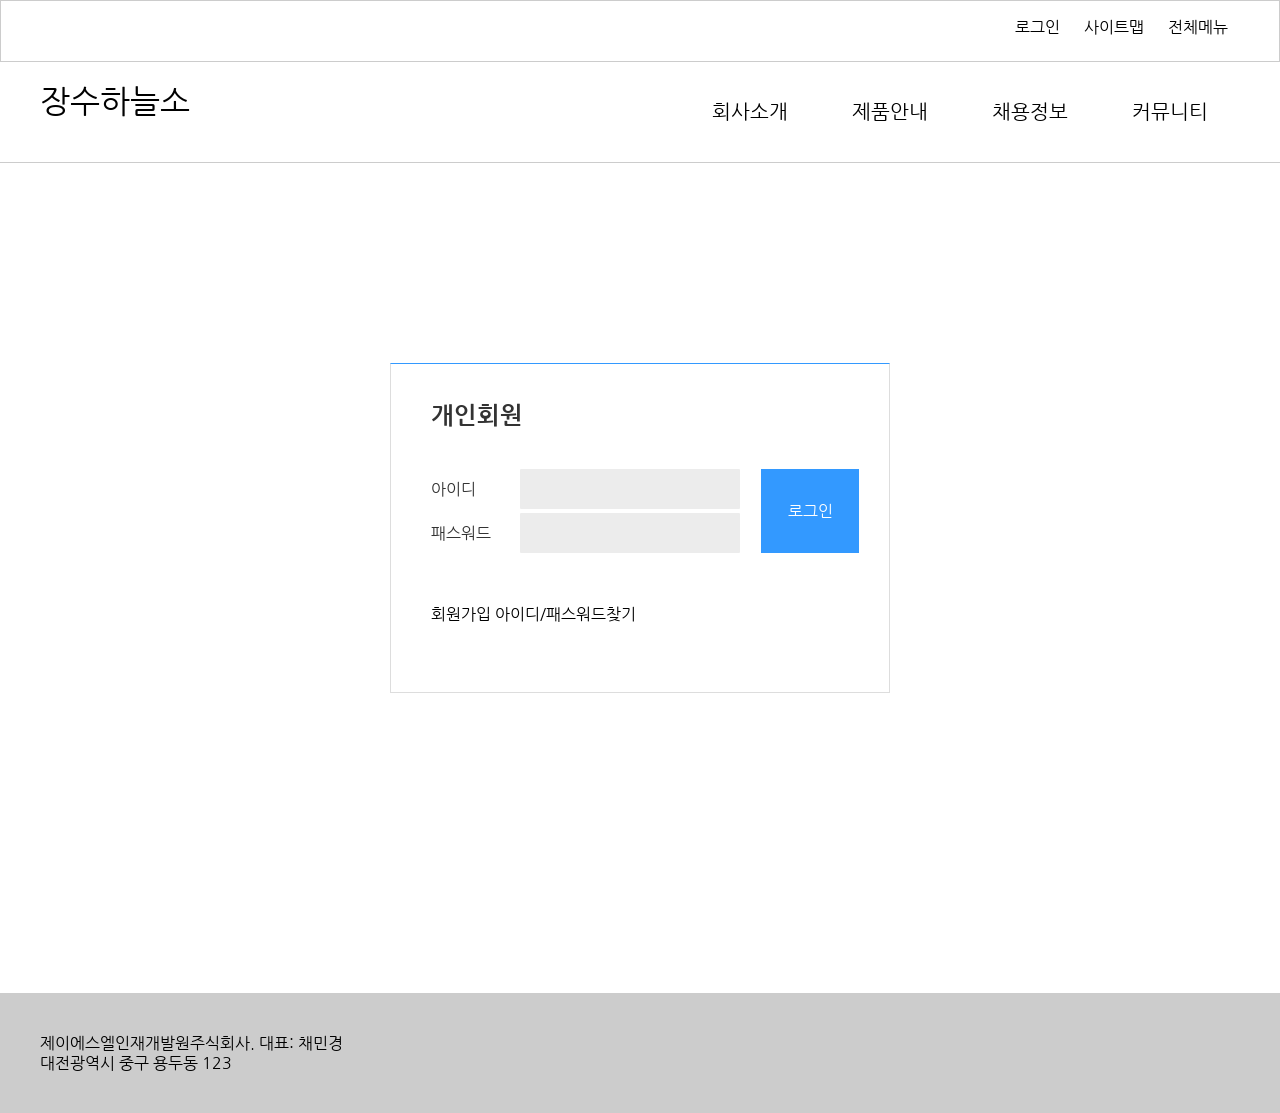
<file: webdeign/login/login.html>
<!doctype html>
<html>
	<head>
		<title>장수하늘소</title>
		<meta charset="utf-8">
		<link href="../css/common.css" rel="stylesheet">
		<link href="../css/jangsu.css" rel="stylesheet">
		<script src="../js/jquery-3.3.1.min.js"></script>
		<script src="../js/script.js"></script>
	</head>
	<body>
		<div class="hb">
			<div class="w1200">
				<div class="h80">
					<ul class="side">
						<li><a href="login.html">로그인</a></li>
						<li><a href="#">사이트맵</a></li>
						<li><a href="#">전체메뉴</a></li>
					</ul>
				</div>
			</div>
		</div>
		
		<div class="header">
			<header>
				<h1 class="logo"><a href="../index.html">장수하늘소</a></h1>
				<nav id="nav">
					<ul class="depth1">
						<li><a href="intro/intro.html">회사소개</a>
							<ul class="depth2">
								<li><a href="#">인사말</a></li>
								<li><a href="#">연혁</a></li>
								<li><a href="#">UI디자인</a></li>
								<li><a href="#">오시는길</a></li>
							</ul>
						</li>
						<li><a href="product/product.html">제품안내</a></li>
						<li><a href="recruit/recruit.html">채용정보</a></li>
						<li><a href="bbs/community.html">커뮤니티</a>
							<ul  class="depth2">
								<li><a href="../bbs/notice.html">공지사항</a></li>
								<li><a href="../bbs/qa.html">질문답변</a></li>
								<li><a href="../bbs/faq.html">자주하는질문</a></li>
								<li><a href="../bbs/download.html">자료실</a></li>
							</ul>
						</li>
					</ul>
				</nav>
			</header>
		</div>
		
		<!-- content area -->
		<div class="contents">
			<div class="formbox">
				<h2>개인회원</h2>
				<form name="login" method="post" action="">
					<div class="login_form">
						<div class="fl_clear">
							<label for="id">아이디</label>
							<input type="text" name="id" id="id">
						</div>
						<div class="fl_clear">
							<label for="pw">패스워드</label>
							<input type="password" name="pw" id="pw">
						</div>
					</div>
					<a href="javascript:login_check();" class="btn_login">로그인</a>
					<div class="member_box">
						<a href="../member/member.html">회원가입</a>
						<a href="../member/idsearch.html">아이디/패스워드찾기</a>
					</div>
				</form>
			</div>
		</div>
		<!-- content end -->
	
		
		<footer>
			<div class="w1200">
				<p>제이에스엘인재개발원주식회사.	대표: 채민경</p>
				<address>
					대전광역시 중구 용두동 123
				</address>
			</div>
		</footer>
	</body>
</html>
</file>
<file: webdeign/css/common.css>
@charset "utf-8";


@import url('https://fonts.googleapis.com/css?family=Nanum+Gothic:400,700,800');

body {font-family : 'Nanum Gothic'; font-weight:400;}

/* reset css */

* {margin:0; padding:0; box-sizing:border-box;}
ul, ol {list-style:none;}
a {color:#000; font-size:16px; text-decoration:none; font-family : 'Nanum Gothic'; font-weight:400;}
/*
	:link  맨처음 링크속성
	:visited  방문
	:hover 마우스 위에 올라갔을때
	:actice  클릭
*/
a:hover {text-decoration:none;}
header, footer, nav, section {display:block;}
address {font-style:normal;}

input[type="text"],
input[type="password"],
input[type="search"],
input[type="button"],
select {
	padding:10px 5px; color:#333; border-radius:1px; font-size:15px; border:1px solid #ccc;}
.readonly {width:0; height:0; font-size:0; line-height:0;}
.txtl {text-align:left;}
.txtc {text-align:center;}
.txtr {text-align:right;}

.p10 {padding:10px;}
.p15 {padding:15px;}
.p20 {padding:20px;}

.w100 {width:100%;}

.btn_ok, .btn_reset {border:0 none; width:50px; height:40px; background:#FF8000; color:#fff; text-align:center;  cursor:pointer;}
.btn_reset {background:#D0FA58;}

.line {height:1px; background:#ccc;}
</file>
<file: webdeign/css/noso.css>
/*본문에 사용하는 스타일시트 작성*/

@charset "utf-8";
/*패딩: 안쪽여백*/
/*
	숫자1개: 상우하좌
	숫자 2개: 상하/좌우
	숫자 3개: 상/좌우/하
	숫자 4개: 상/우/하/좌
	*/

/*side css*/

.hb {border:1px solid #ccc;}
.w1200 {width:1200px; margin:0 auto;}				/*가로 좌우 상하,좌우(오토는 알아서, 가운데정렬이됨 )*/
.side {float:right;}
.side li {float:left; padding:6px 0;}
.side li a {padding:0 12px;}	
.h80 {height:60px;}
/*class: 여러번 사용가능, id: 한번밖에 못씀*/

/*navi css */

.header {border-bottom:1px solid #ccc; padding:20px 0;}		/*나는 헤더라는 클래스*플로트 해도 여백 생김 ㅎ//*아랫줄에만 선 넣고싶어*/
header {width: 1200px; margin:0 auto; overflow:hidden}				/*나는 헤더라는 상위?위?, 오버플로우:히든은 높이값이 알아서 잘 벌어짐*/
header nav ul li {display:inline;}			/*li가 100%였던게 display주문을 걸어서 강제 길이를 인라인으로 조정한다 display는 디폴트값이 있어서 글자끼리 약간 띄여져있음*/
.header nav ul {float:right;}
.logo {float:left; }
.logo a {text-decoration:none; font-size:32px; color:#000;}
.header nav ul li a {font-size:20px; padding:0 60px;}
.header nav ul li:nth-child(4) a {padding-right:0;}				/*a테그중에 네번째요소를 오른쪽 안쪽여백을 0으로 주고싶다*/

/*main visual css*/

.w100 {width:100%;}

/*contents css*/

.wrap-list { width:1200px; margin:0 auto; padding:60px 0; /*overflow:hidden;*/ }
.wrap-list:after {contents:""; display:block; clear:both;}						/*css에서 패딩이랑 마진을 동시에 쓸 수 없어 그때 다른방법으로 접근해야하는데 after라고 해서 사이트가 실행되면 클래스가 실행되게 하는게 있음*/
.wrap-list .notice-title, .wrap-list .notice1, .wrap-list .notice2, .wrap-list .notice3 {width:277.5px; border:1px solid #ccc; padding:18px; height:300px; float:left; margin-right:30px;}
.wrap-list .notice3 {margin-right:0;}					/*이걸 안하면 노티스3은 다음으로 남어감*/
.wrap-list ul li {cursor: pointer; text-align: center;}
.wrap-list ul li: nth-child(1) {background: url(../images/box1.jpg) no-repeat center center; background-size: 100% 100%; transition:all 0.5s;}
.wrap-list ul li: nth-child(2) {background: url(../images/box2.jpg) no-repeat center center; background-size: 100% 100%; transition:all 0.5s;}
.wrap-list ul li: nth-child(3) {background: url(../images/box3.jpg) no-repeat center center; background-size: 100% 100%; transition:all 0.5s;}
.wrap-list ul li: nth-child(4) {background: url(../images/box4.jpg) no-repeat center center; background-size: 100% 100%; transition:all 0.5s;}
.wrap-list ul li: hover {background-size: 110% 110%;}
.wrap-list ul li p.txt20 {font-size: 20px; color: #585858;}
.wrap-list ul li p.txt40 {font-size: 40px; color: #585858; margin-top: 20px;}
.wrap-list ul li p.txt17 {font-size: 17px; color: #585858; margin-top: 50px;}


/* footer css*/
footer {clear:both;margin-top:100px; padding:40px;background:#ccc; }


/* login css*/
.contents {width: 1200px; margin:0 auto; padding:100px 0; clear:both;}
.formbox {width:500px; height:330px; padding: 40px; border-top:1px solid #39f;
 border-left:1px solid #ddd; border-right:1px solid #ddd; 
 border-bottom:1px solid #ddd; margin:100px auto 100px auto; position:relative;}		/*로그인 박스 스타일 시트*/
 .login_form {position:absolute; top:105px; left:40px;}
 
 /*
 position 
 절대위치: 바디의 시작점(왼쪽위)를 (0,0)로 잡고 배치 ㄱㄱ
 상대위치:기준점이 있어야함 그 점으로 상대적으로 배치,내가 그 기준점이 된다, 부모는 상대위치로 자식은 절대위치로 잡는다*/
 
 .formbox h2 {font-size:24px; color:#333;}
.formbox input {border:0; height:40px; width:220px; background:#ececec;}
.formbox .btn_login { position:absolute; top:105px; right:30px; width:98px; height:84px; line-height:84px; background:#3399ff; color:#fff; text-align:center;}
/*로그인버튼의 로그인 글자를 정가운데에 정렬할려면?  height의 픽셀과 line-height의 픽셀을 같게, text-align:center라고 하면 됨 ㅎ*/
.formbox label {width:85px; color:#333; display:inline-block}				/*깔끔하게 보일려고 이짓하는중...ㅎ*/
/*라벨은 인라인 요소이다 그래서 width가 안먹혀 그래서! 꼭 display:block을 써줘야 한다, 자 근데 하나 더 있다 인라인속성과 블럭요소의 css를 쓰고싶을때..>디스플레이-블럭*/
.f1_clear {margin:0 0 4px;}
.member_box {position:absolute; top:200px; left:40px;}

/*member css*/

table, th, td { padding:16px 5px;}
.w80{width:80%;}
.member_table {width:100%;}
.member_table th {text-align: left;}

/* product_contents */

.product_contents {overflow:hidden;}
.product_contents h2 {font-size:22px; color:#585858; text-align:center; padding-bottom:15px;}
.product_contents p {font-size:16px; color:#D8D8D8; text-align:center; padding-bottom:100px;}
.product_contents ul li {float:left; width:380px; margin-right:30px; margin-bottom:40px;}
.product_contents ul li: nth-child(3n) {margin-right: 0;}				/*3번째 li요소는 오른쪽 마진을 0으로 줘라 왜냐면 전부 마진 30주면 넘쳐나*/
.product_contents .pro_title {font-size:16px; font-weight:bold; display: block; margin-bottom: 18px;}
.product_contents .pro_cont {color:#BDBDBD; line-height:160%;}
.product_contents .se_txt {vertical-align:top;}
.product_contents .btn_submit{border:0; padding:10px 5px; background:#81DAF5; vertical-align:top;}
.search_form {padding: 50px 0; text-align:right;}

/*page css*/

.page {text-align:center;}
.page a {display:inline-block; padding:10px; border:1px solid #ccc;}
</file>
<file: webdeign/css/jangsu.css>
@charset "utf-8";

/* side css */

.hb {border:1px solid #ccc;}
.w1200 {width:1200px; margin:0 auto;}
.side {float:right;}
.side li {float:left; padding:16px 0;}
.side li a {padding:0 12px;}
.h80 {height:60px;}

/* navi css */

.logo {float:left;}
.logo a {text-decoration:none; font-size:32px; color:#000;}
.header {border-bottom:1px solid #ccc; padding:20px 0;}
header {width:1200px; margin:0 auto; overflow:hidden;}
header nav  ul.depth1 > li {float:left; width:140px; height:60px; line-height:60px; text-align:center;}
.header nav  ul.depth1 {float:right;}
.header nav  ul.depth1 > li > a {font-size:20px; display:block; transition:all 0.4s; -webkit-transition:background 0.4s;}
/* .header nav  ul.depth1 > li > a:hover {font-size:20px; background:#FA8258; color:#fff;} */
.header nav  ul.depth1 > li.on {background-color:#FA8258;}
.header nav  ul.depth1 > li.on > a {color:#fff; font-size:20px;}


.depth2 {z-index:9999; position: absolute;width: 140px;background: #fff; display:none;}

/* .header nav  ul.depth1 > li:nth-child(4) a {padding-right:0;}*/

/* main visual css */

.main_visual {clear:both;}
.w100 {width:100%;}

/* tab-cont*/
.tab-cont {position: relative;}
.tab-cont .inner {width: 1200px; margin:0 auto; position: relative;}
.tab-cont .tab-style {width: 100%; height: 310px; position: relative;}
.tab-cont .tab-style > li {float: left;}
.tab-cont .tab-style > li.active {background: #FF8000; color: #fff;}
.tab-cont .tab-style > li.last {width: 570px; height: 70px; background: rgba(0, 0, 0, 0.7,);}
.tab-cont .tab-style > li > a {display: inline-block; width: 210px; height: 70px; line-height: 70px; text-align: center; color: #fff; background: rgba(0, 0, 0, 0.3,);}
.tab-cont .tab-style .inner-tab {position: absolute; top:70px; left: 0; width: 100%; height: 240px; padding: 55px 40px; background: #fff; overflow: hidden; display: none;}
.tab-cont .tab-style > li.active .inner-tab {display: block;}
.tab-cont .tab-style > li.active > a {background: #fff; color: #333;}
.tab-cont .inner-tab > li {line-height: 35px; font-size: 1.063em; float: right; width: 48%;}
.tab-cont .inner-tab > li:first-child{float:left; height:130px;}
.tab-cont .inner-tab > li > span {float: right;}
.tab-cont .inner-tab > li:first-child > span {float: left; padding: 40px 0; width: 20%; height: 100%; max-height: 130px; text-align: center; color: #333; border: 1px solid #ddd; margin-top:-40px; display: inline-block;}
.tab-cont .inner-tab > li:first-child p {float: right; width: 75%;}
.tab-cont .inner-tab > li:first-child p.p1 {font-size: 18px; font-weight: bold; color: #4c4c4c;}
.tab-cont .inner-tab > li:first-child p.p2 {color: #767676; line-height:150%; }
.tab-cont .inner-tab > li:first-child > span > span.date {display: block; font-size: 10px; font-weight: bold; color: #333; text-align: center;}

/* contents css */

.wrap-list {width:1200px; margin:0 auto; padding:60px 0; /* overflow:hidden; */}
.wrap-list:after {content:""; display:block; clear:both;}
/*
	숫자 1개 : 상우하좌
	숫자 2개 : 상하 / 좌우
	숫자 3개 : 상 / 좌우 / 하
	숫자 4개 : 상/ 우 / 하 / 좌
*/
.wrap-list .notice-title, .wrap-list .notice1, .wrap-list .notice2, .wrap-list .notice3 {width:277.5px; border:1px solid #ccc; padding:18px; height:300px; float:left; margin-right:30px;}
.wrap-list .notice3 {margin-right:0;}

.wrap-list ul li {cursor:pointer; text-align:center;}
.wrap-list ul li:nth-child(1) {background:url(../images/box1.jpg) no-repeat center center; background-size:100% 100%; transition:all 0.5s;}
.wrap-list ul li:nth-child(2) {background:url(../images/box2.jpg) no-repeat center center; background-size:100% 100%; transition:all 0.5s;}
.wrap-list ul li:nth-child(3) {background:url(../images/box3.jpg) no-repeat center center; background-size:100% 100%; transition:all 0.5s;}
.wrap-list ul li:nth-child(4) {background:url(../images/box4.jpg) no-repeat center center; background-size:100% 100%; transition:all 0.5s;}
.wrap-list ul li:hover {background-size:110% 110%;}
.wrap-list ul li p.txt20 {font-size:20px; color:#fff;}
.wrap-list ul li p.txt40 {font-size:40px; color:#fff; margin-top:20px;}
.wrap-list ul li p.txt17 {font-size:17px; color:#fff; margin-top:50px;}


/* footer css */

footer {clear:both; margin-top:100px; padding:40px; background:#ccc;}

/* login css */

.contents {width:1200px; margin:0 auto; padding:100px 0; clear:both;}

.formbox {padding:40px; width:500px; height:330px; border-left:1px solid #ddd; border-right:1px solid #ddd; border-bottom:1px solid #ddd; border-top:1px solid #39f; margin:100px auto 100px auto;  position:relative;}
.formbox .login_form {position:absolute;top:105px;left:40px;}
.formbox .btn_login {position:absolute; top:105px; right:30px; width:98px; height:84px; line-height:84px; background:#3399ff; color:#fff; text-align:center;}
.formbox h2 {font-size:24px; color:#333;}
.formbox input {border:0; height:40px; width:220px; background:#ececec;}
.formbox label {width:85px; color:#333; display:inline-block;}
.fl_clear {margin:0 0 4px;}
.member_box {position:absolute; top:240px; left:40px;}

/* login table css */

table, th, td {padding:16px 5px;}
.w80 {width:80%;}
.member_table {width:100%;}
.member_table th {text-align:left;}
.member_table th, .member_table td {border-bottom:1px dashed #ccc;}


/* product_contents */

.product_contents {overflow:hidden;}
.product_contents h2 {font-size:22px; color:#585858; text-align:center; padding-bottom:15px;}
.product_contents p {font-size:16px; color:#D8D8D8; text-align:center; padding-bottom:100px;}
.product_contents ul li {float:left; width:380px; margin-right:30px; margin-bottom:40px;}
.product_contents ul li:nth-child(3n) {margin-right:0;}
.product_contents .pro_title {font-size:16px; font-weight:bold; display:block; margin-bottom:18px;}
.product_contents .pro_cont {color:#BDBDBD; line-height:160%;}
.product_contents .se_txt {vertical-align:top;}
.product_contents .btn_submit{border:0; padding:10px 5px; background:#81DAF5; vertical-align:top;}
.product_contents ul li:hover {border:2px solid #FE642E;}

.search_form {padding:50px 0; text-align:right;}



.bbs_view h2 {font-size:22px; color:#585858; text-align:center; padding-bottom:15px;}
.bbs_view p {font-size:16px; color:#848484; text-align:justify; padding:10px 0;}
.bbs_view p.item {text-align:center; padding-bottom:80px;}

.noresize {resize:none; height:230px;}


/* page css */

.page {text-align:center; padding-top:50px; overflow:hidden;}
.page a {display:inline-block; padding:10px; border:1px solid #ccc;}
.btn_view {text-align:center; padding-top:50px;}
.btn_view a {display:inline-block; padding:10px; border:1px solid #ccc;}

.btn_write {clear:both; float:right; display:inline-block; padding:10px; background:#FA5858 ;color:#fff; font-weight:bold; border:0;}


/* notice css */

.notice_body th {border-top:1px solid #ccc; border-bottom:1px solid #ccc;}
.notice_body td {border-bottom:1px dashed #ddd;}
</file>
